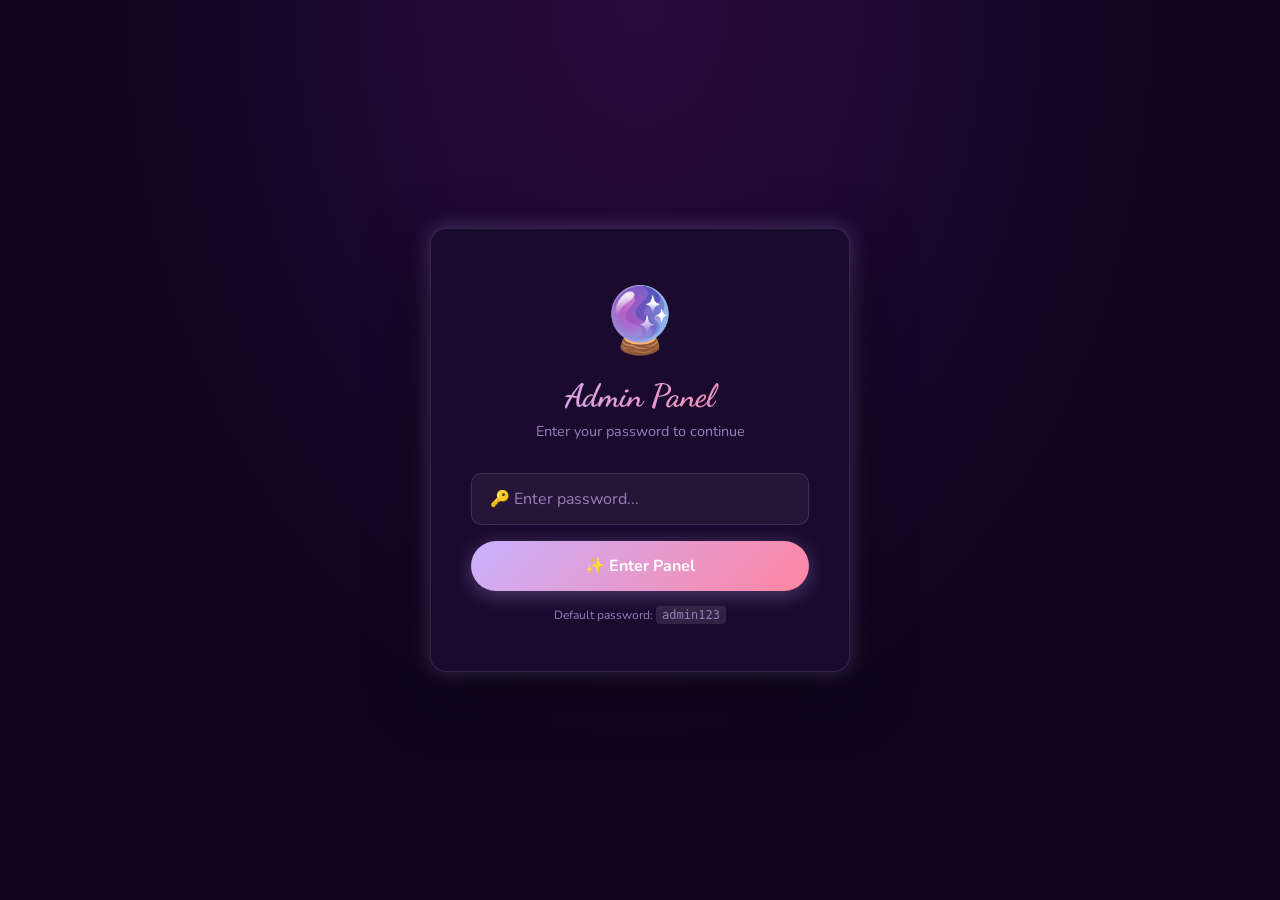
<file: admin.html>
<!DOCTYPE html>
<html lang="en">
<head>
  <meta charset="UTF-8" />
  <meta name="viewport" content="width=device-width, initial-scale=1.0" />
  <title>Admin Panel — Surprise Site 💜</title>
  <meta name="robots" content="noindex, nofollow" />

  <!-- Google Fonts -->
  <link rel="preconnect" href="https://fonts.googleapis.com">
  <link rel="preconnect" href="https://fonts.gstatic.com" crossorigin>
  <link href="https://fonts.googleapis.com/css2?family=Dancing+Script:wght@600;700&family=Nunito:wght@300;400;600;700;800&display=swap" rel="stylesheet">

  <link rel="stylesheet" href="admin.css" />
</head>
<body>

<!-- ============ LOGIN SCREEN ============ -->
<div id="loginScreen" class="admin-login">
  <div class="login-card">
    <span class="login-icon">🔮</span>
    <h1 class="login-title">Admin Panel</h1>
    <p class="login-subtitle">Enter your password to continue</p>

    <form id="loginForm" onsubmit="handleLogin(event)">
      <input
        type="password"
        id="passwordInput"
        class="admin-input"
        placeholder="🔑 Enter password..."
        autocomplete="current-password"
      />
      <button type="submit" class="admin-btn">
        ✨ Enter Panel
      </button>
    </form>

    <p class="login-error" id="loginError">❌ Incorrect password. Try again.</p>
    <p style="margin-top: 16px; font-size: 0.75rem; color: var(--admin-text-muted);">
      Default password: <code style="background:rgba(255,255,255,0.1); padding: 2px 6px; border-radius: 4px;">admin123</code>
    </p>
  </div>
</div>

<!-- ============ ADMIN PANEL ============ -->
<div id="adminPanel" class="admin-panel">

  <!-- Mobile menu button -->
  <button class="mobile-menu-btn" onclick="toggleSidebar()" title="Menu">☰</button>

  <!-- Sidebar -->
  <aside class="admin-sidebar" id="adminSidebar">
    <div class="sidebar-header">
      <div class="sidebar-logo">💜 SurpriseAdmin</div>
      <p class="sidebar-subtitle">Control everything with love</p>
    </div>

    <nav class="sidebar-nav">
      <div class="nav-section">
        <p class="nav-section-title">Overview</p>
        <button class="nav-item active" onclick="showSection('site', this)">
          <span class="nav-icon">🌐</span> Site Control
        </button>
        <button class="nav-item" onclick="showSection('landing', this)">
          <span class="nav-icon">🏠</span> Landing Page
        </button>
      </div>

      <div class="nav-section">
        <p class="nav-section-title">Content</p>
        <button class="nav-item" onclick="showSection('game', this)">
          <span class="nav-icon">🎮</span> Game Settings
        </button>
        <button class="nav-item" onclick="showSection('apology', this)">
          <span class="nav-icon">💌</span> Apology Letter
        </button>
      </div>

      <div class="nav-section">
        <p class="nav-section-title">Appearance</p>
        <button class="nav-item" onclick="showSection('theme', this)">
          <span class="nav-icon">🎨</span> Theme & Colors
        </button>
        <button class="nav-item" onclick="showSection('music', this)">
          <span class="nav-icon">🎵</span> Music Settings
        </button>
        <button class="nav-item" onclick="showSection('media', this)">
          <span class="nav-icon">🖼️</span> Media & Uploads
        </button>
      </div>

      <div class="nav-section">
        <p class="nav-section-title">Security</p>
        <button class="nav-item" onclick="showSection('security', this)">
          <span class="nav-icon">🔐</span> Password
        </button>
      </div>
    </nav>

    <div class="sidebar-footer">
      <div class="site-status-indicator">
        <div class="status-dot" id="statusDot"></div>
        <span id="statusText">Active</span>
      </div>
    </div>
  </aside>

  <!-- Main Content -->
  <main class="admin-main" id="adminMain">

    <div class="admin-topbar">
      <h2 class="topbar-title" id="topbarTitle">🌐 Site Control</h2>
      <div class="topbar-actions">
        <span class="save-badge" id="saveBadge">✓ Saved!</span>
        <a href="index.html" target="_blank" class="preview-link">👁️ Preview Site</a>
        <button class="admin-btn btn-sm" onclick="saveAllSettings()">💾 Save All</button>
        <button class="admin-btn btn-sm btn-danger" onclick="handleLogout()">🚪 Logout</button>
      </div>
    </div>

    <!-- ===== SITE CONTROL SECTION ===== -->
    <section id="section-site" class="admin-section active">
      <div class="admin-card">
        <h3 class="card-title">🌐 Website Status</h3>
        <p class="card-desc">Control who can see your surprise website. Set it to Private while you're still preparing!</p>

        <div class="status-radio-group">
          <div class="status-radio">
            <input type="radio" name="siteStatus" id="status-active" value="ACTIVE">
            <label for="status-active">
              <span class="radio-icon">🟢</span>
              <strong>Active</strong>
              <small>Visible to everyone</small>
            </label>
          </div>
          <div class="status-radio">
            <input type="radio" name="siteStatus" id="status-private" value="PRIVATE">
            <label for="status-private">
              <span class="radio-icon">🔒</span>
              <strong>Private</strong>
              <small>Shows a waiting message</small>
            </label>
          </div>
          <div class="status-radio">
            <input type="radio" name="siteStatus" id="status-maintenance" value="MAINTENANCE">
            <label for="status-maintenance">
              <span class="radio-icon">🔧</span>
              <strong>Maintenance</strong>
              <small>Shows maintenance message</small>
            </label>
          </div>
        </div>
      </div>

      <div class="admin-card">
        <h3 class="card-title">📝 Status Messages</h3>
        <p class="card-desc">Customize the messages shown when the site is Private or in Maintenance.</p>

        <div class="form-group">
          <label class="form-label">Private Message</label>
          <input type="text" id="privateMsg" class="form-input" placeholder="This surprise isn't ready yet ❤️" />
        </div>
        <div class="form-group">
          <label class="form-label">Maintenance Message</label>
          <input type="text" id="maintenanceMsg" class="form-input" placeholder="We're sprinkling some extra magic... be back soon! ✨" />
        </div>
      </div>
    </section>

    <!-- ===== LANDING SECTION ===== -->
    <section id="section-landing" class="admin-section">
      <div class="admin-card">
        <h3 class="card-title">🏠 Landing Page Text</h3>
        <p class="card-desc">Edit the text displayed on the opening screen.</p>

        <div class="form-group">
          <label class="form-label">Greeting Text</label>
          <input type="text" id="landingGreeting" class="form-input" placeholder="Hi ❤️" />
        </div>
        <div class="form-group">
          <label class="form-label">Subtitle Text</label>
          <input type="text" id="landingSubtitle" class="form-input" placeholder="Someone has a little surprise waiting for you." />
        </div>
        <div class="form-group">
          <label class="form-label">Button Text</label>
          <input type="text" id="landingButton" class="form-input" placeholder="Open My Heart 💖" />
        </div>
      </div>
    </section>

    <!-- ===== GAME SECTION ===== -->
    <section id="section-game" class="admin-section">
      <div class="admin-card">
        <h3 class="card-title">🎮 Game Configuration</h3>
        <p class="card-desc">Configure the heart-catching game mechanics.</p>

        <div class="form-group">
          <div class="toggle-wrap">
            <label class="toggle-switch">
              <input type="checkbox" id="gameEnabled" checked>
              <span class="toggle-slider"></span>
            </label>
            <span class="toggle-label">Enable Game (skip if disabled)</span>
          </div>
        </div>

        <div class="admin-grid">
          <div class="form-group">
            <label class="form-label">Hearts Required to Win</label>
            <div style="display:flex; align-items:center; gap: 12px;">
              <input type="range" class="form-range" id="requiredHearts" min="5" max="50" value="20"
                oninput="document.getElementById('heartsVal').textContent = this.value">
              <span class="range-value" id="heartsVal">20</span>
            </div>
          </div>

          <div class="form-group">
            <label class="form-label">Countdown Time (seconds)</label>
            <div style="display:flex; align-items:center; gap: 12px;">
              <input type="range" class="form-range" id="countdownTime" min="15" max="120" value="30"
                oninput="document.getElementById('timerVal').textContent = this.value">
              <span class="range-value" id="timerVal">30</span>
            </div>
          </div>
        </div>

        <div class="form-group">
          <label class="form-label">Difficulty</label>
          <select id="gameDifficulty" class="form-select">
            <option value="easy">🐣 Easy — Hearts fall slowly</option>
            <option value="normal" selected>🎀 Normal — Balanced</option>
            <option value="hard">🔥 Hard — Hearts fall fast</option>
          </select>
        </div>
      </div>
    </section>

    <!-- ===== APOLOGY SECTION ===== -->
    <section id="section-apology" class="admin-section">
      <div class="admin-card">
        <h3 class="card-title">💌 Apology Letter</h3>
        <p class="card-desc">Personalize the heartfelt message shown after the game.</p>

        <div class="form-group">
          <label class="form-label">Her Name</label>
          <input type="text" id="girlfriendName" class="form-input" placeholder="Sweetheart" />
          <p style="font-size:0.8rem; color: var(--admin-text-muted); margin-top: 6px;">
            This appears as "Dear [Name], ❤️"
          </p>
        </div>

        <div class="form-group">
          <label class="form-label">Apology Message</label>
          <textarea id="apologyMessage" class="form-textarea" rows="10"
            placeholder="I know I hurt you..."></textarea>
          <p style="font-size:0.8rem; color: var(--admin-text-muted); margin-top: 6px;">
            Use blank lines between paragraphs. The text will be typed out letter by letter.
          </p>
        </div>

        <div class="admin-grid">
          <div class="form-group">
            <label class="form-label">Yes Response Message</label>
            <input type="text" id="finalYes" class="form-input" placeholder="You just made me the happiest person ❤️" />
          </div>
          <div class="form-group">
            <label class="form-label">"I Need More Time" Message</label>
            <textarea id="finalWait" class="form-textarea" rows="4"
              placeholder="That's okay. I'll wait. Because you're worth waiting for."></textarea>
          </div>
        </div>
      </div>
    </section>

    <!-- ===== THEME SECTION ===== -->
    <section id="section-theme" class="admin-section">
      <div class="admin-card">
        <h3 class="card-title">🎨 Theme Settings</h3>
        <p class="card-desc">Customize the color palette and appearance of the website.</p>

        <div class="form-group">
          <label class="form-label">Default Mode</label>
          <select id="themeMode" class="form-select">
            <option value="light">☀️ Light Mode</option>
            <option value="dark">🌙 Dark Mode</option>
          </select>
        </div>

        <div class="admin-grid">
          <div class="form-group">
            <label class="form-label">Primary Color (Buttons, Accents)</label>
            <div class="color-input-wrap">
              <input type="color" id="colorPrimary" class="color-swatch" value="#FF85A1" />
              <input type="text" id="colorPrimaryHex" class="form-input" value="#FF85A1"
                oninput="syncColor('colorPrimary', this.value)" />
            </div>
          </div>
          <div class="form-group">
            <label class="form-label">Secondary Color (Particles, Highlights)</label>
            <div class="color-input-wrap">
              <input type="color" id="colorSecondary" class="color-swatch" value="#C9B1FF" />
              <input type="text" id="colorSecondaryHex" class="form-input" value="#C9B1FF"
                oninput="syncColor('colorSecondary', this.value)" />
            </div>
          </div>
          <div class="form-group">
            <label class="form-label">Background Color</label>
            <div class="color-input-wrap">
              <input type="color" id="colorBackground" class="color-swatch" value="#FFF5F7" />
              <input type="text" id="colorBackgroundHex" class="form-input" value="#FFF5F7"
                oninput="syncColor('colorBackground', this.value)" />
            </div>
          </div>
          <div class="form-group">
            <label class="form-label">Text Color</label>
            <div class="color-input-wrap">
              <input type="color" id="colorText" class="color-swatch" value="#5C3D5E" />
              <input type="text" id="colorTextHex" class="form-input" value="#5C3D5E"
                oninput="syncColor('colorText', this.value)" />
            </div>
          </div>
        </div>
      </div>

      <div class="admin-card">
        <h3 class="card-title">🖼️ Background Image URL</h3>
        <p class="card-desc">Optional. Enter a direct URL to an image to use as the page background.</p>
        <div class="form-group">
          <input type="url" id="bgImageUrl" class="form-input" placeholder="https://example.com/image.jpg" />
        </div>
      </div>
    </section>

    <!-- ===== MUSIC SECTION ===== -->
    <section id="section-music" class="admin-section">
      <div class="admin-card">
        <h3 class="card-title">🎵 Music Settings</h3>
        <p class="card-desc">Control background music behavior.</p>

        <div class="form-group">
          <div class="toggle-wrap">
            <label class="toggle-switch">
              <input type="checkbox" id="musicEnabled" checked>
              <span class="toggle-slider"></span>
            </label>
            <span class="toggle-label">Enable Music Controls</span>
          </div>
        </div>

        <div class="form-group" style="margin-top: 16px;">
          <div class="toggle-wrap">
            <label class="toggle-switch">
              <input type="checkbox" id="musicAutoPlay">
              <span class="toggle-slider"></span>
            </label>
            <span class="toggle-label">Auto-Play Music on Load</span>
          </div>
        </div>

        <div class="form-group" style="margin-top: 20px;">
          <label class="form-label">Custom Music URL</label>
          <input type="url" id="musicUrl" class="form-input" placeholder="assets/music/background.mp3 or https://..." />
          <p style="font-size:0.8rem; color: var(--admin-text-muted); margin-top: 6px;">
            Supports MP3, OGG, WAV formats. Use a direct URL or relative path.
          </p>
        </div>
      </div>
    </section>

    <!-- ===== MEDIA SECTION ===== -->
    <section id="section-media" class="admin-section">
      <div class="admin-card">
        <h3 class="card-title">🎵 Upload Background Music</h3>
        <p class="card-desc">Upload an MP3 file. Note: File will be saved to browser storage (base64). For large files, use a URL instead.</p>

        <div class="file-upload-area" id="musicUploadArea">
          <input type="file" id="musicFileInput" accept="audio/*" onchange="handleMusicUpload(event)" />
          <div class="upload-icon">🎶</div>
          <p class="upload-text">Click or drag an audio file here<br><small>MP3, OGG, WAV supported</small></p>
        </div>
        <div class="uploaded-files" id="uploadedMusic"></div>
      </div>

      <div class="admin-card">
        <h3 class="card-title">🖼️ Upload Images / GIFs</h3>
        <p class="card-desc">Upload images or GIFs to use in the website. Copy the generated data URL to use in theme settings.</p>

        <div class="file-upload-area" id="imageUploadArea">
          <input type="file" id="imageFileInput" accept="image/*" multiple onchange="handleImageUpload(event)" />
          <div class="upload-icon">🌸</div>
          <p class="upload-text">Click or drag image files here<br><small>PNG, JPG, GIF supported</small></p>
        </div>
        <div class="uploaded-files" id="uploadedImages"></div>

        <!-- Image preview grid -->
        <div id="imagePreviewGrid" style="display:grid; grid-template-columns: repeat(auto-fill, minmax(100px, 1fr)); gap: 10px; margin-top: 16px;"></div>
      </div>

      <div class="admin-card">
        <h3 class="card-title">📋 How to Deploy</h3>
        <p class="card-desc">Steps to deploy your surprise website:</p>
        <div style="line-height: 2; font-size: 0.9rem;">
          <p>🟣 <strong>Vercel:</strong> Drag the project folder to <a href="https://vercel.com/new" target="_blank" style="color: var(--admin-primary);">vercel.com/new</a></p>
          <p>🟢 <strong>Netlify:</strong> Drag the folder to <a href="https://app.netlify.com/drop" target="_blank" style="color: var(--admin-primary);">app.netlify.com/drop</a></p>
          <p>⚫ <strong>GitHub Pages:</strong> Push to GitHub, enable Pages in Settings → Pages → Deploy from branch</p>
          <p>📁 <strong>Local:</strong> Open <code style="background:rgba(255,255,255,0.1); padding: 2px 6px; border-radius:4px;">index.html</code> in any browser</p>
        </div>
      </div>
    </section>

    <!-- ===== SECURITY SECTION ===== -->
    <section id="section-security" class="admin-section">
      <div class="admin-card">
        <h3 class="card-title">🔐 Change Admin Password</h3>
        <p class="card-desc">Update your admin panel password. Make sure to remember it!</p>

        <div class="form-group">
          <label class="form-label">Current Password</label>
          <input type="password" id="currentPassword" class="form-input" placeholder="Enter current password" />
        </div>
        <div class="form-group">
          <label class="form-label">New Password</label>
          <input type="password" id="newPassword" class="form-input" placeholder="Enter new password" />
        </div>
        <div class="form-group">
          <label class="form-label">Confirm New Password</label>
          <input type="password" id="confirmPassword" class="form-input" placeholder="Confirm new password" />
        </div>
        <button class="admin-btn" onclick="changePassword()" style="max-width: 240px;">
          🔑 Change Password
        </button>
        <p id="passwordMsg" style="margin-top: 12px; font-size: 0.9rem;"></p>
      </div>

      <div class="admin-card">
        <h3 class="card-title">🗑️ Reset to Defaults</h3>
        <p class="card-desc">Clear all local customizations and revert to the original config.json settings.</p>
        <button class="admin-btn btn-danger" onclick="resetToDefaults()" style="max-width: 240px;">
          ⚠️ Reset All Settings
        </button>
      </div>
    </section>

  </main>
</div>

<!-- Toast Container -->
<div class="admin-toast" id="toastContainer"></div>

<script src="admin.js"></script>
</body>
</html>
</file>
<file: admin.css>
/* =====================================================
   ADMIN PANEL — admin.css
   ===================================================== */

@import url('https://fonts.googleapis.com/css2?family=Nunito:wght@300;400;600;700;800&family=Dancing+Script:wght@600;700&display=swap');

:root {
  --admin-bg: #0f0520;
  --admin-surface: #1a0a2e;
  --admin-surface2: #240f3a;
  --admin-border: rgba(201, 177, 255, 0.15);
  --admin-primary: #C9B1FF;
  --admin-accent: #FF85A1;
  --admin-text: #E8D5FF;
  --admin-text-muted: #9B7FBB;
  --admin-success: #7FD4A8;
  --admin-warning: #FFD085;
  --admin-danger: #FF8585;
  --admin-radius: 16px;
  --admin-radius-sm: 10px;
  --admin-transition: 0.3s cubic-bezier(0.34, 1.56, 0.64, 1);
  --admin-glow: 0 0 20px rgba(201, 177, 255, 0.3);
  --admin-gradient: linear-gradient(135deg, #C9B1FF, #FF85A1);
}

*, *::before, *::after {
  margin: 0;
  padding: 0;
  box-sizing: border-box;
}

body {
  font-family: 'Nunito', sans-serif;
  background: var(--admin-bg);
  color: var(--admin-text);
  min-height: 100vh;
  overflow-x: hidden;
}

/* ---- Login Screen ---- */
.admin-login {
  min-height: 100vh;
  display: flex;
  align-items: center;
  justify-content: center;
  background: radial-gradient(ellipse at top, #2A0A40 0%, #0f0520 60%);
  padding: 24px;
}

.login-card {
  background: var(--admin-surface);
  border: 1px solid var(--admin-border);
  border-radius: var(--admin-radius);
  padding: 48px 40px;
  width: 100%;
  max-width: 420px;
  text-align: center;
  box-shadow: 0 20px 60px rgba(0,0,0,0.5), var(--admin-glow);
  animation: adminSlideIn 0.6s cubic-bezier(0.34, 1.56, 0.64, 1);
}

@keyframes adminSlideIn {
  from { opacity: 0; transform: translateY(30px) scale(0.95); }
  to   { opacity: 1; transform: translateY(0) scale(1); }
}

.login-icon {
  font-size: 4rem;
  margin-bottom: 12px;
  display: block;
  animation: adminFloat 3s ease-in-out infinite;
}

@keyframes adminFloat {
  0%, 100% { transform: translateY(0) rotate(-5deg); }
  50%       { transform: translateY(-10px) rotate(5deg); }
}

.login-title {
  font-family: 'Dancing Script', cursive;
  font-size: 2rem;
  background: var(--admin-gradient);
  -webkit-background-clip: text;
  -webkit-text-fill-color: transparent;
  background-clip: text;
  margin-bottom: 6px;
}

.login-subtitle {
  color: var(--admin-text-muted);
  font-size: 0.9rem;
  margin-bottom: 32px;
}

.admin-input {
  width: 100%;
  padding: 14px 18px;
  background: rgba(255,255,255,0.05);
  border: 1.5px solid var(--admin-border);
  border-radius: var(--admin-radius-sm);
  color: var(--admin-text);
  font-family: 'Nunito', sans-serif;
  font-size: 1rem;
  outline: none;
  transition: border-color 0.3s ease, box-shadow 0.3s ease, background 0.3s ease;
  margin-bottom: 16px;
}

.admin-input:focus {
  border-color: var(--admin-primary);
  box-shadow: 0 0 0 3px rgba(201, 177, 255, 0.2);
  background: rgba(255,255,255,0.08);
}

.admin-input::placeholder {
  color: var(--admin-text-muted);
}

.admin-btn {
  display: inline-flex;
  align-items: center;
  justify-content: center;
  gap: 8px;
  padding: 14px 32px;
  border: none;
  border-radius: 999px;
  background: var(--admin-gradient);
  color: white;
  font-family: 'Nunito', sans-serif;
  font-size: 1rem;
  font-weight: 700;
  cursor: pointer;
  transition: all var(--admin-transition);
  width: 100%;
  box-shadow: 0 4px 20px rgba(201, 177, 255, 0.3);
}

.admin-btn:hover {
  transform: translateY(-2px) scale(1.02);
  box-shadow: 0 8px 32px rgba(201, 177, 255, 0.5);
}

.admin-btn:active {
  transform: scale(0.97);
}

.admin-btn.btn-danger {
  background: linear-gradient(135deg, #FF8585, #FF5757);
  box-shadow: 0 4px 20px rgba(255, 133, 133, 0.3);
}

.admin-btn.btn-success {
  background: linear-gradient(135deg, #7FD4A8, #4CC98B);
  box-shadow: 0 4px 20px rgba(127, 212, 168, 0.3);
}

.admin-btn.btn-sm {
  padding: 8px 20px;
  font-size: 0.85rem;
  width: auto;
}

.login-error {
  color: var(--admin-danger);
  font-size: 0.85rem;
  margin-top: 12px;
  display: none;
}

.login-error.show {
  display: block;
  animation: shake 0.4s ease;
}

@keyframes shake {
  0%, 100% { transform: translateX(0); }
  25%       { transform: translateX(-8px); }
  75%       { transform: translateX(8px); }
}

/* ---- Admin Panel Layout ---- */
.admin-panel {
  display: none;
  min-height: 100vh;
}

.admin-panel.visible {
  display: flex;
}

.admin-sidebar {
  width: 260px;
  min-height: 100vh;
  background: var(--admin-surface);
  border-right: 1px solid var(--admin-border);
  display: flex;
  flex-direction: column;
  position: fixed;
  top: 0;
  left: 0;
  z-index: 100;
  transition: transform 0.3s ease;
}

.sidebar-header {
  padding: 24px 20px;
  border-bottom: 1px solid var(--admin-border);
}

.sidebar-logo {
  font-family: 'Dancing Script', cursive;
  font-size: 1.6rem;
  background: var(--admin-gradient);
  -webkit-background-clip: text;
  -webkit-text-fill-color: transparent;
  background-clip: text;
  display: flex;
  align-items: center;
  gap: 8px;
}

.sidebar-subtitle {
  font-size: 0.75rem;
  color: var(--admin-text-muted);
  margin-top: 4px;
}

.sidebar-nav {
  flex: 1;
  padding: 16px 12px;
  overflow-y: auto;
}

.nav-section {
  margin-bottom: 24px;
}

.nav-section-title {
  font-size: 0.7rem;
  font-weight: 700;
  letter-spacing: 0.12em;
  text-transform: uppercase;
  color: var(--admin-text-muted);
  padding: 0 8px;
  margin-bottom: 8px;
}

.nav-item {
  display: flex;
  align-items: center;
  gap: 10px;
  padding: 10px 12px;
  border-radius: var(--admin-radius-sm);
  cursor: pointer;
  transition: background 0.2s ease, color 0.2s ease;
  font-size: 0.9rem;
  color: var(--admin-text-muted);
  border: none;
  background: transparent;
  width: 100%;
  text-align: left;
  text-decoration: none;
}

.nav-item:hover {
  background: rgba(201, 177, 255, 0.1);
  color: var(--admin-text);
}

.nav-item.active {
  background: rgba(201, 177, 255, 0.15);
  color: var(--admin-primary);
  font-weight: 700;
}

.nav-icon {
  font-size: 1.1rem;
  width: 24px;
  text-align: center;
}

.sidebar-footer {
  padding: 16px 20px;
  border-top: 1px solid var(--admin-border);
}

.site-status-indicator {
  display: flex;
  align-items: center;
  gap: 8px;
  font-size: 0.85rem;
  color: var(--admin-text-muted);
}

.status-dot {
  width: 8px;
  height: 8px;
  border-radius: 50%;
  background: var(--admin-success);
  box-shadow: 0 0 8px rgba(127, 212, 168, 0.6);
  animation: statusPulse 2s ease-in-out infinite;
}

.status-dot.maintenance { background: var(--admin-warning); box-shadow: 0 0 8px rgba(255, 208, 133, 0.6); }
.status-dot.private     { background: var(--admin-danger); box-shadow: 0 0 8px rgba(255, 133, 133, 0.6); }

@keyframes statusPulse {
  0%, 100% { transform: scale(1); }
  50%       { transform: scale(1.3); }
}

/* ---- Main Content ---- */
.admin-main {
  margin-left: 260px;
  flex: 1;
  padding: 32px;
  min-height: 100vh;
}

.admin-topbar {
  display: flex;
  align-items: center;
  justify-content: space-between;
  margin-bottom: 32px;
  padding-bottom: 20px;
  border-bottom: 1px solid var(--admin-border);
}

.topbar-title {
  font-size: 1.4rem;
  font-weight: 700;
  color: var(--admin-text);
}

.topbar-actions {
  display: flex;
  gap: 12px;
  align-items: center;
}

.save-badge {
  background: rgba(127, 212, 168, 0.2);
  color: var(--admin-success);
  border: 1px solid rgba(127, 212, 168, 0.3);
  padding: 6px 14px;
  border-radius: 999px;
  font-size: 0.8rem;
  font-weight: 700;
  display: none;
}

.save-badge.show {
  display: inline-block;
  animation: fadeIn 0.3s ease;
}

@keyframes fadeIn {
  from { opacity: 0; }
  to   { opacity: 1; }
}

/* ---- Sections ---- */
.admin-section {
  display: none;
}

.admin-section.active {
  display: block;
  animation: sectionIn 0.4s ease;
}

@keyframes sectionIn {
  from { opacity: 0; transform: translateY(16px); }
  to   { opacity: 1; transform: translateY(0); }
}

/* ---- Cards ---- */
.admin-card {
  background: var(--admin-surface);
  border: 1px solid var(--admin-border);
  border-radius: var(--admin-radius);
  padding: 28px;
  margin-bottom: 20px;
  box-shadow: 0 4px 20px rgba(0,0,0,0.3);
  transition: box-shadow 0.3s ease;
}

.admin-card:hover {
  box-shadow: 0 8px 32px rgba(0,0,0,0.4), var(--admin-glow);
}

.card-title {
  font-size: 1.05rem;
  font-weight: 700;
  color: var(--admin-text);
  margin-bottom: 6px;
  display: flex;
  align-items: center;
  gap: 8px;
}

.card-desc {
  font-size: 0.85rem;
  color: var(--admin-text-muted);
  margin-bottom: 20px;
  line-height: 1.5;
}

/* ---- Form Elements ---- */
.form-group {
  margin-bottom: 20px;
}

.form-label {
  display: block;
  font-size: 0.85rem;
  font-weight: 700;
  color: var(--admin-text-muted);
  margin-bottom: 8px;
  text-transform: uppercase;
  letter-spacing: 0.05em;
}

.form-input, .form-select, .form-textarea {
  width: 100%;
  padding: 12px 16px;
  background: rgba(255,255,255,0.05);
  border: 1.5px solid var(--admin-border);
  border-radius: var(--admin-radius-sm);
  color: var(--admin-text);
  font-family: 'Nunito', sans-serif;
  font-size: 0.95rem;
  outline: none;
  transition: border-color 0.3s ease, box-shadow 0.3s ease;
}

.form-textarea {
  resize: vertical;
  min-height: 120px;
  line-height: 1.6;
}

.form-input:focus,
.form-select:focus,
.form-textarea:focus {
  border-color: var(--admin-primary);
  box-shadow: 0 0 0 3px rgba(201, 177, 255, 0.15);
}

.form-select option {
  background: var(--admin-surface2);
  color: var(--admin-text);
}

/* Color input */
.color-input-wrap {
  display: flex;
  gap: 12px;
  align-items: center;
}

.color-swatch {
  width: 44px;
  height: 44px;
  border-radius: var(--admin-radius-sm);
  border: 2px solid var(--admin-border);
  cursor: pointer;
  padding: 2px;
  background: transparent;
}

/* Slider */
.form-range {
  width: 100%;
  accent-color: var(--admin-primary);
  cursor: pointer;
  height: 6px;
  margin-top: 4px;
}

.range-value {
  font-size: 0.9rem;
  color: var(--admin-primary);
  font-weight: 700;
  margin-left: 8px;
}

/* Toggle Switch */
.toggle-wrap {
  display: flex;
  align-items: center;
  gap: 12px;
}

.toggle-switch {
  position: relative;
  width: 52px;
  height: 28px;
  flex-shrink: 0;
}

.toggle-switch input {
  opacity: 0;
  width: 0;
  height: 0;
  position: absolute;
}

.toggle-slider {
  position: absolute;
  inset: 0;
  background: rgba(255,255,255,0.1);
  border-radius: 28px;
  cursor: pointer;
  transition: background 0.3s ease;
  border: 1.5px solid var(--admin-border);
}

.toggle-slider::before {
  content: '';
  position: absolute;
  width: 20px;
  height: 20px;
  left: 3px;
  top: 50%;
  transform: translateY(-50%);
  border-radius: 50%;
  background: white;
  transition: transform 0.3s ease, background 0.3s ease;
  box-shadow: 0 2px 6px rgba(0,0,0,0.3);
}

.toggle-switch input:checked + .toggle-slider {
  background: var(--admin-primary);
  border-color: var(--admin-primary);
}

.toggle-switch input:checked + .toggle-slider::before {
  transform: translateX(24px) translateY(-50%);
}

.toggle-label {
  font-size: 0.9rem;
  color: var(--admin-text);
}

/* Status Radio */
.status-radio-group {
  display: flex;
  gap: 12px;
  flex-wrap: wrap;
}

.status-radio {
  flex: 1;
  min-width: 100px;
}

.status-radio input {
  display: none;
}

.status-radio label {
  display: flex;
  flex-direction: column;
  align-items: center;
  gap: 6px;
  padding: 16px 12px;
  border-radius: var(--admin-radius-sm);
  border: 2px solid var(--admin-border);
  cursor: pointer;
  transition: all 0.3s ease;
  text-align: center;
  font-size: 0.85rem;
  color: var(--admin-text-muted);
}

.status-radio label .radio-icon {
  font-size: 1.8rem;
}

.status-radio input:checked + label {
  border-color: var(--admin-primary);
  background: rgba(201, 177, 255, 0.1);
  color: var(--admin-text);
}

/* Grid layout */
.admin-grid {
  display: grid;
  grid-template-columns: 1fr 1fr;
  gap: 20px;
}

@media (max-width: 768px) {
  .admin-grid { grid-template-columns: 1fr; }
}

/* File upload */
.file-upload-area {
  border: 2px dashed var(--admin-border);
  border-radius: var(--admin-radius-sm);
  padding: 32px;
  text-align: center;
  cursor: pointer;
  transition: all 0.3s ease;
  position: relative;
}

.file-upload-area:hover,
.file-upload-area.drag-over {
  border-color: var(--admin-primary);
  background: rgba(201, 177, 255, 0.05);
}

.file-upload-area input[type="file"] {
  position: absolute;
  inset: 0;
  opacity: 0;
  cursor: pointer;
  width: 100%;
  height: 100%;
}

.upload-icon {
  font-size: 2.5rem;
  margin-bottom: 8px;
}

.upload-text {
  font-size: 0.9rem;
  color: var(--admin-text-muted);
}

.uploaded-files {
  margin-top: 12px;
  display: flex;
  flex-wrap: wrap;
  gap: 8px;
}

.uploaded-file-chip {
  background: rgba(201, 177, 255, 0.15);
  border: 1px solid rgba(201, 177, 255, 0.25);
  border-radius: 999px;
  padding: 4px 12px;
  font-size: 0.8rem;
  color: var(--admin-text);
  display: flex;
  align-items: center;
  gap: 6px;
}

.chip-remove {
  cursor: pointer;
  color: var(--admin-text-muted);
  font-size: 0.9rem;
  transition: color 0.2s ease;
}

.chip-remove:hover {
  color: var(--admin-danger);
}

/* Toast notifications */
.admin-toast {
  position: fixed;
  bottom: 24px;
  right: 24px;
  z-index: 9999;
  display: flex;
  flex-direction: column;
  gap: 10px;
}

.toast-item {
  background: var(--admin-surface);
  border: 1px solid var(--admin-border);
  border-radius: var(--admin-radius-sm);
  padding: 14px 20px;
  display: flex;
  align-items: center;
  gap: 10px;
  box-shadow: 0 8px 32px rgba(0,0,0,0.4);
  animation: toastIn 0.4s var(--admin-transition);
  max-width: 320px;
  font-size: 0.9rem;
}

.toast-item.toast-success { border-left: 4px solid var(--admin-success); }
.toast-item.toast-error   { border-left: 4px solid var(--admin-danger); }
.toast-item.toast-info    { border-left: 4px solid var(--admin-primary); }

@keyframes toastIn {
  from { opacity: 0; transform: translateX(40px); }
  to   { opacity: 1; transform: translateX(0); }
}

/* Responsive Admin */
@media (max-width: 900px) {
  .admin-sidebar {
    width: 220px;
  }
  .admin-main {
    margin-left: 220px;
  }
}

@media (max-width: 640px) {
  .admin-sidebar {
    transform: translateX(-100%);
    width: 260px;
  }
  .admin-sidebar.open {
    transform: translateX(0);
    box-shadow: 8px 0 32px rgba(0,0,0,0.5);
  }
  .admin-main {
    margin-left: 0;
    padding: 20px 16px;
  }
  .admin-topbar {
    flex-direction: column;
    align-items: flex-start;
    gap: 12px;
  }
}

/* Mobile menu toggle */
.mobile-menu-btn {
  display: none;
  position: fixed;
  top: 16px;
  left: 16px;
  z-index: 200;
  width: 44px;
  height: 44px;
  border-radius: 12px;
  border: none;
  background: var(--admin-gradient);
  color: white;
  font-size: 1.2rem;
  cursor: pointer;
  box-shadow: 0 4px 20px rgba(0,0,0,0.3);
}

@media (max-width: 640px) {
  .mobile-menu-btn { display: flex; align-items: center; justify-content: center; }
}

/* Preview badge */
.preview-link {
  display: inline-flex;
  align-items: center;
  gap: 6px;
  padding: 8px 16px;
  border-radius: 999px;
  background: rgba(201, 177, 255, 0.1);
  border: 1px solid var(--admin-border);
  color: var(--admin-primary);
  font-size: 0.85rem;
  text-decoration: none;
  transition: all 0.3s ease;
}

.preview-link:hover {
  background: rgba(201, 177, 255, 0.2);
  border-color: var(--admin-primary);
}

/* Scrollbar */
::-webkit-scrollbar { width: 6px; }
::-webkit-scrollbar-track { background: var(--admin-surface); }
::-webkit-scrollbar-thumb { background: rgba(201, 177, 255, 0.3); border-radius: 999px; }
::-webkit-scrollbar-thumb:hover { background: var(--admin-primary); }
</file>
